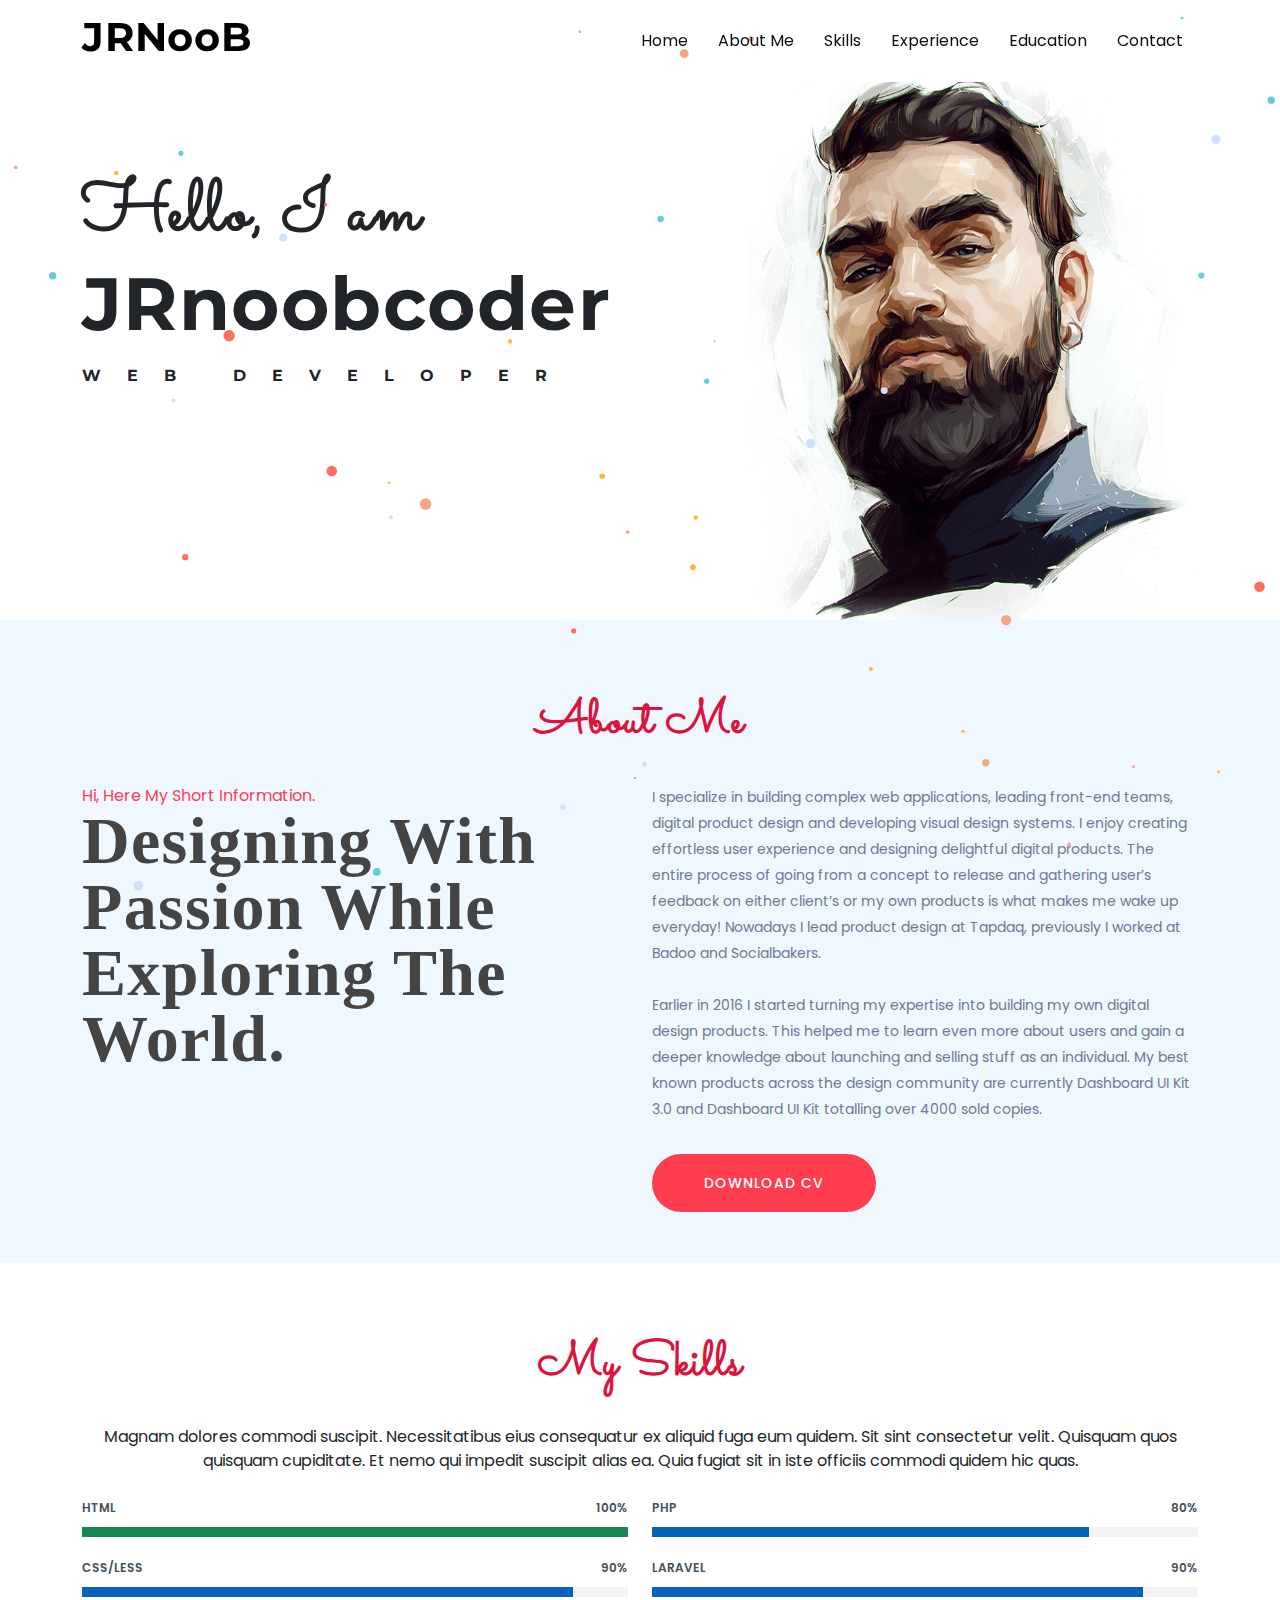
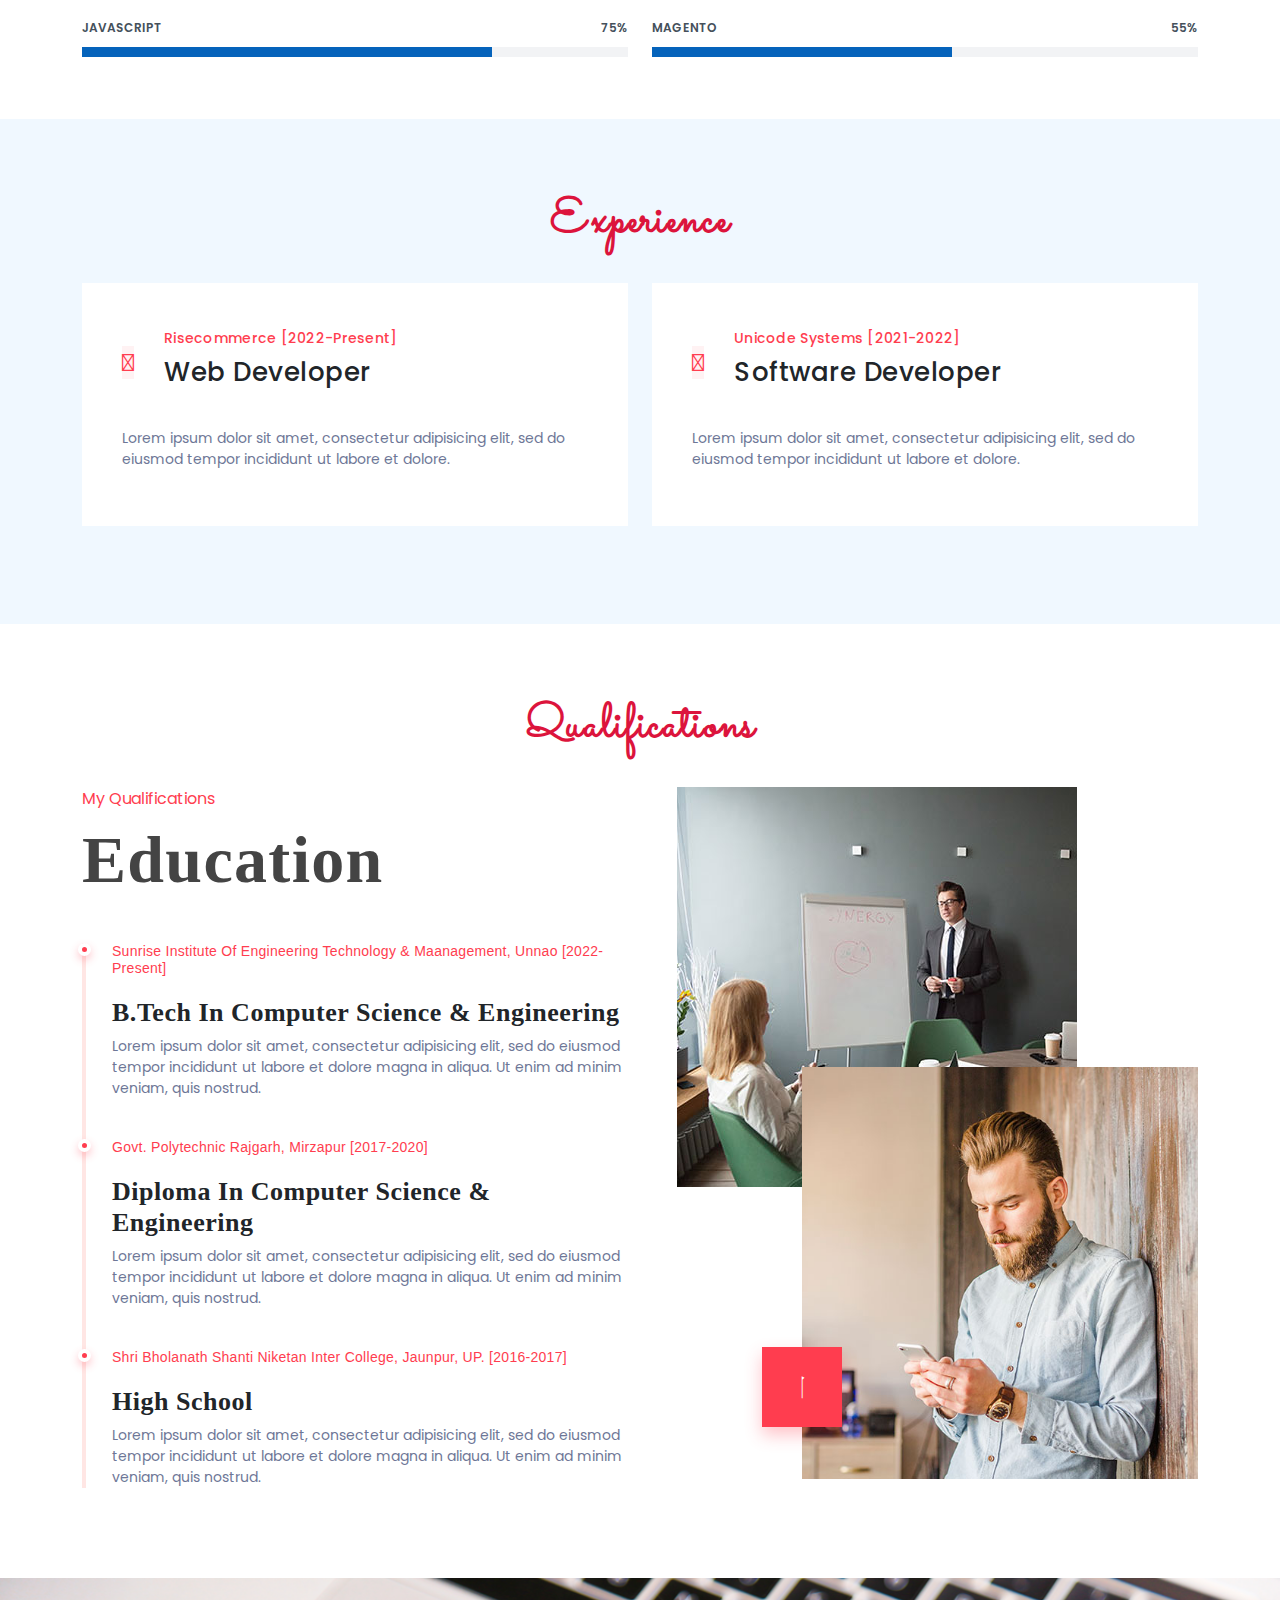
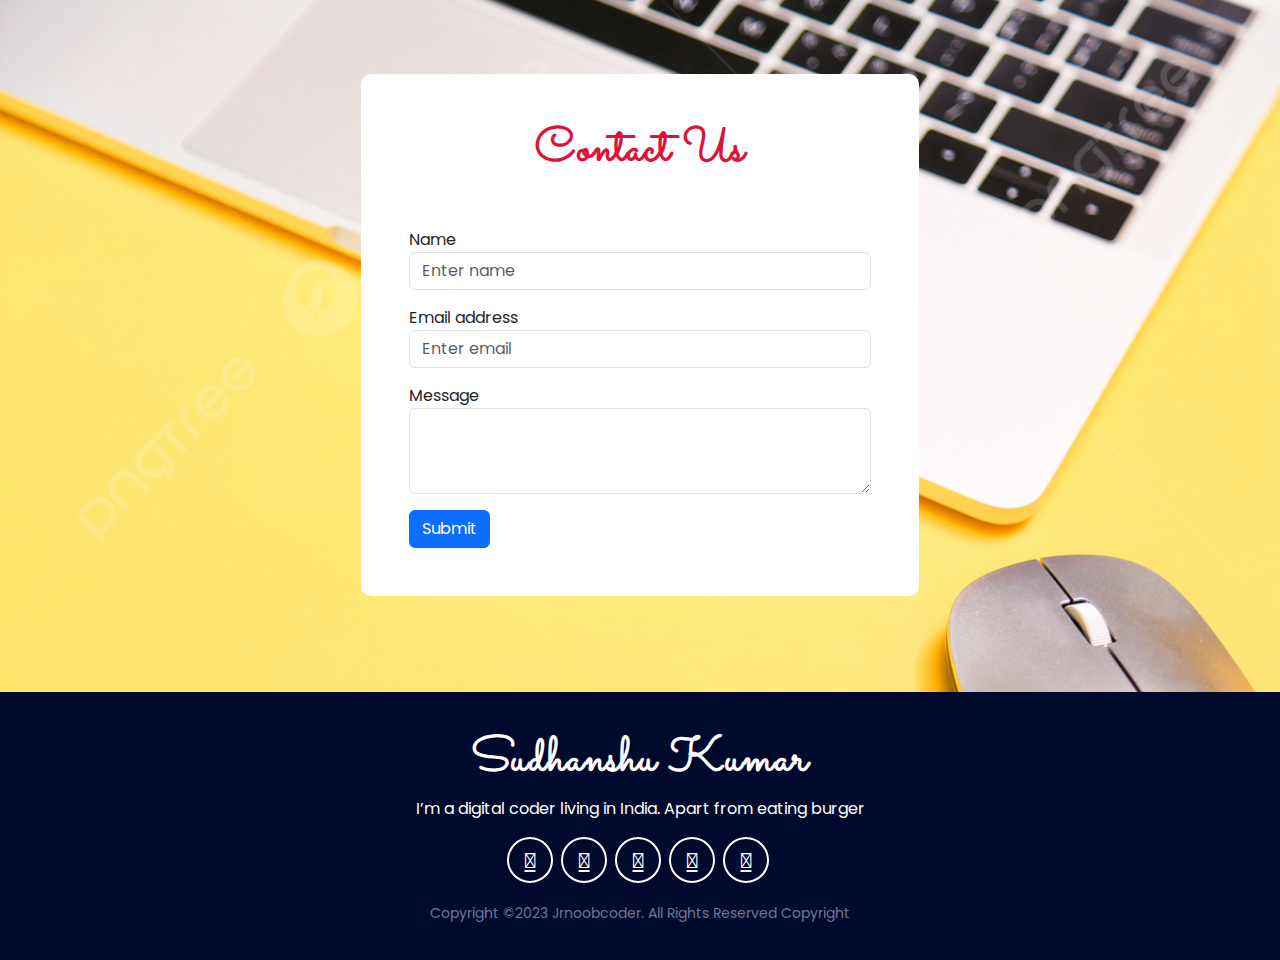
<file: index.html>
<!DOCTYPE html>
<html lang="en">
<head>
    <!-- Meta Charset -->
    <meta charset="UTF-8">

    <!-- Viewport for mobile responsiveness -->
    <meta name="viewport" content="width=device-width, initial-scale=1.0">

    <!-- Page Title (appears in the browser tab) -->
    <title>Sudhanshu Kumar Rao - Junior Developer Portfolio</title>

    <meta name="description" content="Sudhanshu Kumar Rao's portfolio showcases web development projects, skills in HTML, CSS, JavaScript, and a passion for learning.">
    <meta name="keywords" content="Sudhanshu Kumar Rao, Jrnoobcoder, Sudhanshu Kumar, Sudhanshu Rao, Fullstack Developer, Laravel Developer, Fullstack Magento Developer, My Portfolio, Fullstack Web Developer">

    <meta name="author" content="Sudhanshu Kumar Rao">

    <!-- Open Graph (Facebook, LinkedIn, Twitter, etc.) -->
    <meta property="og:type" content="website">
    <meta property="og:title" content="Sudhanshu Kumar Rao - Fullstack Developer Portfolio">
    <meta property="og:description" content="I’m Sudhanshu Kumar Rao, a Full Stack Developer with expertise in Magento 2, Laravel, and PHP. I specialize in building scalable web applications and custom eCommerce solutions. With hands-on experience in Magento 2 for theme customization and module development, and Laravel for developing dynamic web applications, I create high-performance, user-friendly solutions. My skill set spans both front-end and back-end technologies, ensuring seamless integration of design and functionality.">
    <meta property="og:url" content="https://jrnoobcoder.github.io">
    <meta property="og:image" content="assets/images/sudhanshu-kumar.jpeg"> <!-- Replace with an actual image URL -->
    <meta property="og:image:alt" content="Sudhanshu Kumar Rao's Portfolio Image">

    <!-- Twitter Card Meta Tags -->
    <meta name="twitter:card" content="summary_large_image">
    <meta name="twitter:title" content="Sudhanshu Kumar Rao - Junior Developer Portfolio">
    <meta name="twitter:description" content="I’m Sudhanshu Kumar Rao, a Full Stack Developer with expertise in Magento 2, Laravel, and PHP. I specialize in building scalable web applications and custom eCommerce solutions. With hands-on experience in Magento 2 for theme customization and module development, and Laravel for developing dynamic web applications, I create high-performance, user-friendly solutions. My skill set spans both front-end and back-end technologies, ensuring seamless integration of design and functionality.">
    <meta name="twitter:url" content="https://jrnoobcoder.github.io">
    <meta name="twitter:image" content="assets/images/sudhanshu-kumar.jpeg"> <!-- Replace with an actual image URL -->

<!-- Favicon -->
<link rel="icon" href="assets/images/jrnoobcoder.png" type="image/x-icon">

    <link rel="stylesheet" href="assets/css/style.css" />
    <link rel="stylesheet" href="assets/css/bootstrap.css" />
    <link rel="stylesheet" href="assets/css/scrollup.css" />
    <link rel="stylesheet" href="assets/css/fontawesome.min.css" />
    <link rel="stylesheet" href="assets/css/sweetalert2.min.css" />
    <link href="https://fonts.googleapis.com/css?family=Montserrat:400,700|Sacramento" rel="stylesheet">
    <link rel="stylesheet" href="https://fonts.googleapis.com/css?family=Tangerine">

    <link rel="stylesheet" href="https://cdnjs.cloudflare.com/ajax/libs/font-awesome/6.4.2/css/all.min.css" integrity="sha512-z3gLpd7yknf1YoNbCzqRKc4qyor8gaKU1qmn+CShxbuBusANI9QpRohGBreCFkKxLhei6S9CQXFEbbKuqLg0DA==" crossorigin="anonymous" referrerpolicy="no-referrer" />
</head>
<body >
    <canvas id="confettiCanvas"></canvas>
    <!--========= Header ========== -->
    <header class="header">
        <div class="container">
            <div class="row">
                <div class="col-lg-12">
                    <nav class="navbar navbar-expand-lg navbar-light">
                        <a class="navbar-brand" href="#">
                            <h1 class="logo">JRNooB</h1>
                        </a>
                        <button class="navbar-toggler" type="button" data-bs-toggle="collapse" data-bs-target="#navbarSupportedContent" aria-controls="navbarSupportedContent" aria-expanded="false" aria-label="Toggle navigation">
                            <span class="navbar-toggler-icon"></span>
                          </button>
                        <div class="collapse navbar-collapse" id="navbarSupportedContent">
                            <div class="menu-content">
                                <ul class="main-menu">
                                    <li class="menu-item upward"><a href="#">Home</a></li>
                                    <li class="menu-item center"><a href="#">About Me</a></li>
                                    <li class="menu-item"><a href="#">Skills</a></li>
                                    <li class="menu-item center"><a href="#">Experience</a></li>
                                    <li class="menu-item forward"><a href="#">Education</a></li>
                                    <li class="menu-item upward"><a href="#">Contact</a></li>
                                </ul>
                            </div>
                        </div>
                        
                        
                    </nav>
                   
                </div>
            </div>
        </div>
    </header>
    <!--========= Header ========== -->

    <section class="home-banner" id="home-banner1">
        <div class="container">
            <div class="row ">
                <div class="col-md-5 order-md-2">
                    <img src="assets/images/u2.png" alt="">
                </div>
                <div class="col-md-7 order-md-1">
                    <div class="banner-content">
                        <div class="banner-info">
                            <h1>Hello, I am</h1>
                            <h2>JRnoobcoder</h2>
                            <h3 class="mt-3">Web Developer</h3>
                        </div>
                    </div>
                </div>
                               
            </div>
            
        </div>
    </section>
    <section class="section-about-us" id="about-us">
        <div class="container">
            <div class="row"><div class="col-12 text-center p-4"><h2 class="head-title">About Me</h2></div></div>
            <div class="row">
                <div class="col-md-6">
                    <div class="about-left">
                        <span class="subtitle">Hi, Here My Short Information.</span>
                        <h2 class="aboutus-title">Designing With Passion While Exploring The World.</h2>
                    </div>
                    
                </div>
                <div class="col-md-6">
                    <div class="about-right">
                        <p class="about-intro">I specialize in building complex web applications, leading front-end teams, digital product design and developing visual design systems. I enjoy creating effortless user experience and designing delightful digital products. The entire process of going from a concept to release and gathering user’s feedback on either client’s or my own products is what makes me wake up everyday! Nowadays I lead product design at Tapdaq, previously I worked at Badoo and Socialbakers.
                            <br>
                            <br>
                           Earlier in 2016 I started turning my expertise into building my own digital design products. This helped me to learn even more about users and gain a deeper knowledge about launching and selling stuff as an individual. My best known products across the design community are currently Dashboard UI Kit 3.0 and Dashboard UI Kit totalling over 4000 sold copies.
                        </p>
                        <!-- <p class="about-intro">Name : Sudhanshu Kumar</p>
                        <p class="about-intro">Downloaded on 18th October 2001</p>
                        <p class="about-intro">Phone NO: 7070707070</p>
                        <p class="about-intro">Email: jrnoobcoder@gmail.com</p> -->
                        <div class="about-btn cv">
                            <a href="https://raw.githubusercontent.com/jrnoobcoder/jrnoobcoder.github.io/main/assets/images/Sudhanshu2.5.pdf" class="about-cv-btn">Download CV</a>
                        </div>
                    </div>
                   
                </div>
            </div>
        </div>
    </section>
    <section class="skill-section" id="skill-section">
        <div class="container">
            <div class="row"><div class="col-12 text-center p-4"><h2 class="head-title">My Skills</h2></div></div>
            <div class="section-title">
                <p>Magnam dolores commodi suscipit. Necessitatibus eius consequatur ex aliquid fuga eum quidem. Sit sint consectetur velit. Quisquam quos quisquam cupiditate. Et nemo qui impedit suscipit alias ea. Quia fugiat sit in iste officiis commodi quidem hic quas.</p>
            </div>
            <div class="row skills-content">
                <div class="col-lg-6">     
                  <div class="progress">
                    <span class="skill">HTML <i class="val">100%</i></span>
                    <div class="progress-bar-wrap">
                      <div class="progress-bar bg-success" role="progressbar" aria-valuenow="100" aria-valuemin="0" aria-valuemax="100" style="width: 100%;"></div>
                    </div>
                  </div>
      
                  <div class="progress">
                    <span class="skill">CSS/LESS <i class="val">90%</i></span>
                    <div class="progress-bar-wrap">
                      <div class="progress-bar" role="progressbar" aria-valuenow="90" aria-valuemin="0" aria-valuemax="100" style="width: 90%;"></div>
                    </div>
                  </div>
      
                  <div class="progress">
                    <span class="skill">JavaScript <i class="val">75%</i></span>
                    <div class="progress-bar-wrap">
                      <div class="progress-bar" role="progressbar" aria-valuenow="75" aria-valuemin="0" aria-valuemax="100" style="width: 75%;"></div>
                    </div>
                  </div>
      
                </div>
      
                <div class="col-lg-6">
      
                  <div class="progress">
                    <span class="skill">PHP <i class="val">80%</i></span>
                    <div class="progress-bar-wrap">
                      <div class="progress-bar" role="progressbar" aria-valuenow="80" aria-valuemin="0" aria-valuemax="100" style="width: 80%;"></div>
                    </div>
                  </div>
      
                  <div class="progress">
                    <span class="skill">Laravel <i class="val">90%</i></span>
                    <div class="progress-bar-wrap">
                      <div class="progress-bar" role="progressbar" aria-valuenow="90" aria-valuemin="0" aria-valuemax="100" style="width: 90%;"></div>
                    </div>
                  </div>
      
                  <div class="progress">
                    <span class="skill">Magento <i class="val">55%</i></span>
                    <div class="progress-bar-wrap">
                      <div class="progress-bar" role="progressbar" aria-valuenow="55" aria-valuemin="0" aria-valuemax="100" style="width: 55%;"></div>
                    </div>
                  </div>
      
                </div>
      
            </div>
        </div>
    </section>

    <section class="experience-section experience bg-1" id="experience">
        <div class="container">
            <div class="row"><div class="col-12 text-center p-4"><h2 class="head-title">Experience</h2></div></div>
            <div class="row experiences row experiences">
                <div class="col-md-6 mb-5">
                    <div class="working-wrap">
                        <div class="title-icon">
                            <div class="working-icon">
                                <i class="fa-solid fa-user"></i>
                            </div>
                            <div class="work-title">
                                <h4 class="working-subtitle">Risecommerce [2022-Present]</h4>
                                <h2 class="working-box-title">Web Developer</h2>
                            </div>
                        </div>
                        <div class="work-text">
                            <p class="txt-14 t-lightgray">
                                Lorem ipsum dolor sit amet, consectetur adipisicing elit, sed do eiusmod tempor incididunt ut labore et dolore.
                            </p>
                        </div>
                    </div>
                </div>
                <div class="col-md-6 mb-5">
                    <div class="working-wrap">
                        <div class="title-icon">
                            <div class="working-icon">
                                <i class="fa-solid fa-user"></i>
                            </div>
                            <div class="work-title">
                                <h4 class="working-subtitle">Unicode Systems [2021-2022]</h4>
                                <h2 class="working-box-title">Software Developer</h2>
                            </div>
                        </div>
                        <div class="work-text">
                            <p class="txt-14 t-lightgray">
                                Lorem ipsum dolor sit amet, consectetur adipisicing elit, sed do eiusmod tempor incididunt ut labore et dolore.
                            </p>
                        </div>
                    </div>
                </div>
                
            </div>
        </div>
    </section>

    <section class="education" id="education">
        <div class="container">
            <div class="row"><div class="col-12 text-center p-4"><h2 class="head-title">Qualifications</h2></div></div>
            <div class="row educations">
                <div class="col-md-6">
                    <div class="qualification-header mb50">
                        <span class="bdev-subtitle t-brown">My Qualifications</span>
                        <h2 class="title mt-3">Education</h2>

                    </div>
                    <div class="education-body">
                        <div class="education-content mb40">
                            <div class="education-header">
                                <h4 class="list-sub-text">Sunrise Institute of Engineering Technology & Maanagement, Unnao [2022-Present]</h4>
                                <h2 class="list-text">B.Tech in Computer Science & Engineering</h2>
                            </div>
                            <div class="education-text">
                                <p class="t-lightgray txt-14">Lorem ipsum dolor sit amet, consectetur adipisicing elit, sed do eiusmod tempor incididunt ut labore et dolore magna in aliqua. Ut enim ad minim veniam, quis nostrud.</p>
                            </div>
                        </div>
                        <div class="education-content mb40">
                            <div class="education-header">
                                <h4 class="list-sub-text">Govt. Polytechnic Rajgarh, Mirzapur [2017-2020]</h4>
                                <h2 class="list-text">Diploma in Computer Science & Engineering</h2>
                            </div>
                            <div class="education-text">
                                <p class="t-lightgray txt-14">Lorem ipsum dolor sit amet, consectetur adipisicing elit, sed do eiusmod tempor incididunt ut labore et dolore magna in aliqua. Ut enim ad minim veniam, quis nostrud.</p>
                            </div>
                        </div>
                        <div class="education-content mb40">
                            <div class="education-header">
                                <h4 class="list-sub-text">Shri Bholanath Shanti Niketan Inter College, Jaunpur, UP. [2016-2017]</h4>
                                <h2 class="list-text">High School</h2>
                            </div>
                            <div class="education-text">
                                <p class="t-lightgray txt-14">Lorem ipsum dolor sit amet, consectetur adipisicing elit, sed do eiusmod tempor incididunt ut labore et dolore magna in aliqua. Ut enim ad minim veniam, quis nostrud.</p>
                            </div>
                        </div>
                        
                    </div>
                </div>
                <div class="col-md-6">
                    <div class="education-images">
                        <div class="education-img1">
                            <img src="assets/images/teach.jpg" alt="">
                        </div>
                        <div class="education-img2">
                            <div class="icon-images">
                                <img src="assets/images/teach2.jpg" alt="">
                                <i class="fa-solid fa-check"></i>
                            </div>
                            
                        </div>
                    </div>
                </div>
            </div>
        </div>
    </section>


    <section class="contact-section py-5 bg-contact">
        <div class="container px-4">
            <div class="row">
                <!-- <img src="./assets/images/Contactus.jpg" alt=""> -->
               
                <div class="col-md-6 p-5 mt-5 mb-5 m-auto c-form">
                    <h2 class="mb-5 head-title text-center">Contact Us</h2>
                    <form id="my-form" action="https://formspree.io/f/xeqyllkq" method="POST">
                        <div class="form-group pb-3">
                            <label for="name">Name</label>
                            <input type="text" name="name" class="form-control" id="name" aria-describedby="emailHelp" placeholder="Enter name">
                        </div>
                        <div class="form-group pb-3">
                          <label for="email">Email address</label>
                          <input type="email" name="email" class="form-control" id="email" aria-describedby="emailHelp" placeholder="Enter email">
                        </div>
                        <div class="form-group pb-3">
                            <label for="message">Message</label>
                            <textarea class="form-control" name="message" id="message" rows="3"></textarea>
                          </div>
                        <button class="btn btn-primary">Submit</button>
                        <span class="my-form-status" id="my-form-status"></span>
                      </form>
                </div>
            </div>
        </div>
    </section>

    <!-- ====Footer Start==== -->


    <footer class="footer">
        <div class="bubbles">
            <div class="bubble" style="--size:3.8422255211528524rem; --distance:8.703737062829585rem; --position:80.62727375103096%; --time:3.4576866187577426s; --delay:-3.998518826545881s;"></div>
            <div class="bubble" style="--size:2.9927341841601205rem; --distance:8.493335425542153rem; --position:70.71331703112256%; --time:3.935343466812168s; --delay:-2.110999891275568s;"></div>
            <div class="bubble" style="--size:2.727450771276218rem; --distance:7.865929767145865rem; --position:98.96852996586333%; --time:2.3582104847464485s; --delay:-2.7386015678249733s;"></div>
            <div class="bubble" style="--size:4.539326581811175rem; --distance:6.119991771204794rem; --position:49.055650615255914%; --time:2.0328806623219515s; --delay:-2.38830930767317s;"></div>
            <div class="bubble" style="--size:5.17940902519346rem; --distance:6.521498135634531rem; --position:30.92679139612403%; --time:3.668431914832281s; --delay:-3.1530688009376484s;"></div>
            <div class="bubble" style="--size:2.167382859964471rem; --distance:6.468776000907529rem; --position:70.3939057200381%; --time:2.4861375236056054s; --delay:-2.8315780118536678s;"></div>
            <div class="bubble" style="--size:5.051271243026632rem; --distance:6.077491607145281rem; --position:80.93079925903525%; --time:2.170329055533035s; --delay:-3.1937227947449305s;"></div>
            <div class="bubble" style="--size:5.497656976566907rem; --distance:6.345075281394235rem; --position:33.47930455019204%; --time:2.6661224615357413s; --delay:-3.066267613982609s;"></div>
            <div class="bubble" style="--size:2.447034719666931rem; --distance:7.819300592937998rem; --position:52.78040558105457%; --time:3.9756856103952765s; --delay:-2.6018906157159285s;"></div>
            <div class="bubble" style="--size:4.657962374315122rem; --distance:9.581018928859294rem; --position:94.46226624400965%; --time:3.050417784727689s; --delay:-2.7466405021114397s;"></div>
            <div class="bubble" style="--size:3.4133131570863657rem; --distance:9.588892877700186rem; --position:0.6704207528000801%; --time:2.4642824716277296s; --delay:-3.008181504278618s;"></div>
            <div class="bubble" style="--size:5.948636663784081rem; --distance:7.380154680330954rem; --position:59.62638994554412%; --time:2.9785093544519787s; --delay:-2.7393295075557638s;"></div>
            <div class="bubble" style="--size:2.3801580588988607rem; --distance:7.197489757711663rem; --position:-0.9621941796469313%; --time:3.3066177946006863s; --delay:-2.908562036164602s;"></div>
            <div class="bubble" style="--size:5.142592955997917rem; --distance:9.455953777345561rem; --position:77.46848510004705%; --time:2.320409606911174s; --delay:-2.83281683592897s;"></div>
            <div class="bubble" style="--size:3.3740969084576182rem; --distance:6.437807622231878rem; --position:4.3583226772869015%; --time:2.1427152413196517s; --delay:-2.0032975747598023s;"></div>
            <div class="bubble" style="--size:3.190670188716739rem; --distance:8.150236974955163rem; --position:51.01524006299386%; --time:2.0090062719782056s; --delay:-3.5901146614465302s;"></div>
            <div class="bubble" style="--size:4.5065843663504435rem; --distance:7.32677995980168rem; --position:45.378059833719654%; --time:3.5380899656723024s; --delay:-3.245606227480185s;"></div>
            <div class="bubble" style="--size:2.414164664352227rem; --distance:6.507574389790119rem; --position:80.81636176537897%; --time:3.5848484459271677s; --delay:-2.746126728985722s;"></div>
            <div class="bubble" style="--size:3.7691206417824654rem; --distance:9.198593083870772rem; --position:20.369809604150312%; --time:3.1143118079012297s; --delay:-2.6738700605132917s;"></div>
            <div class="bubble" style="--size:2.4779685856192044rem; --distance:6.971266491333403rem; --position:14.191576861894696%; --time:2.1094904211459706s; --delay:-3.4582323059930253s;"></div>
            <div class="bubble" style="--size:5.615449584608081rem; --distance:9.468575239602167rem; --position:30.115969901485492%; --time:2.193011661003919s; --delay:-3.570045592243481s;"></div>
            <div class="bubble" style="--size:4.875569537826974rem; --distance:9.886706129195959rem; --position:71.48594788198258%; --time:3.5239881367198587s; --delay:-2.989893451005746s;"></div>
            <div class="bubble" style="--size:3.529749326887454rem; --distance:7.349257128382547rem; --position:65.48316877714777%; --time:3.7025447299171343s; --delay:-2.938577657358191s;"></div>
            <div class="bubble" style="--size:5.964634590690767rem; --distance:6.595545119627133rem; --position:-2.424040371142302%; --time:3.6760048767487046s; --delay:-2.7307413955618465s;"></div>
            <div class="bubble" style="--size:2.7212990022251846rem; --distance:7.54832938446457rem; --position:66.68613569400353%; --time:3.772594488366358s; --delay:-2.103890964285784s;"></div>
            <div class="bubble" style="--size:5.874452636339448rem; --distance:9.313857642330039rem; --position:37.066188613216454%; --time:3.022200009509149s; --delay:-3.8903477366827346s;"></div>
            <div class="bubble" style="--size:3.1540208961440275rem; --distance:6.042816509611303rem; --position:63.38465585733459%; --time:2.416446127774199s; --delay:-3.6175502290860924s;"></div>
            <div class="bubble" style="--size:5.6255269391487746rem; --distance:9.052035757048504rem; --position:53.76406196420768%; --time:2.1155172040431s; --delay:-3.4457479110198603s;"></div>
            <div class="bubble" style="--size:5.673382455249609rem; --distance:9.43341471566097rem; --position:70.39555653028603%; --time:3.7477626013452605s; --delay:-3.404922428619638s;"></div>
            <div class="bubble" style="--size:2.4760415294845233rem; --distance:7.362390984913596rem; --position:81.83606343575298%; --time:2.1556879419801374s; --delay:-2.732662562503775s;"></div>
            <div class="bubble" style="--size:3.270752011786077rem; --distance:8.98491988257615rem; --position:56.052608653922995%; --time:2.202099361226279s; --delay:-3.7844921235304634s;"></div>
            <div class="bubble" style="--size:5.121381391658819rem; --distance:8.122107335351764rem; --position:55.57510352789505%; --time:3.0814965975275523s; --delay:-2.970914001406001s;"></div>
            <div class="bubble" style="--size:2.9956053674620593rem; --distance:9.923042641735034rem; --position:8.410501998065413%; --time:2.1340861218607645s; --delay:-3.9153883412635455s;"></div>
            <div class="bubble" style="--size:2.6744984670677843rem; --distance:6.402196779355646rem; --position:85.26019293132568%; --time:2.612363939942535s; --delay:-2.352918313127525s;"></div>
            <div class="bubble" style="--size:3.290145966896876rem; --distance:7.559220843888992rem; --position:23.759406771563246%; --time:3.2129518337533676s; --delay:-3.0183306596757378s;"></div>
            <div class="bubble" style="--size:4.118894872265523rem; --distance:8.568966689829722rem; --position:11.281875683753945%; --time:3.320080557334788s; --delay:-3.9333018012484335s;"></div>
            <div class="bubble" style="--size:3.7282958944725015rem; --distance:7.330180072778145rem; --position:101.48701880482379%; --time:3.7894044592750586s; --delay:-2.0340368957382737s;"></div>
            <div class="bubble" style="--size:3.6525952975792135rem; --distance:9.73249126131375rem; --position:26.2239252551512%; --time:3.091244740317932s; --delay:-2.341238000119172s;"></div>
            <div class="bubble" style="--size:4.79060271866307rem; --distance:8.99575085173268rem; --position:15.50319892445195%; --time:2.0358003569721745s; --delay:-2.3332304968686848s;"></div>
            <div class="bubble" style="--size:5.63200939866214rem; --distance:9.244059587445655rem; --position:1.5529987188119776%; --time:3.68981149101947s; --delay:-3.285069096334513s;"></div>
            <div class="bubble" style="--size:3.503935390085611rem; --distance:9.721756536604474rem; --position:83.08580977901066%; --time:2.4352815351228636s; --delay:-2.921076430637329s;"></div>
            <div class="bubble" style="--size:4.90051173409489rem; --distance:6.656236122795609rem; --position:59.60295469644099%; --time:2.5902869591095032s; --delay:-2.5526601331448284s;"></div>
            <div class="bubble" style="--size:2.381382028306759rem; --distance:7.282248520797634rem; --position:45.302105814005465%; --time:2.606377700913344s; --delay:-2.393315325334369s;"></div>
            <div class="bubble" style="--size:3.3535409744778653rem; --distance:9.051295115962471rem; --position:95.11235520204824%; --time:2.931437578562408s; --delay:-3.3981361810080255s;"></div>
            <div class="bubble" style="--size:3.3901379652606654rem; --distance:9.38986072500967rem; --position:59.36793081233289%; --time:3.9589332859038904s; --delay:-2.311067648822392s;"></div>
            <div class="bubble" style="--size:4.317696707745478rem; --distance:7.1641359199229rem; --position:3.589656133219883%; --time:2.735900408870021s; --delay:-2.477040395853656s;"></div>
            <div class="bubble" style="--size:2.301795692059261rem; --distance:6.424239735072639rem; --position:10.539628155335377%; --time:2.3934080724999607s; --delay:-3.8178653706519943s;"></div>
            <div class="bubble" style="--size:2.2298521180743203rem; --distance:8.574144964372518rem; --position:23.08834089290016%; --time:2.130185832538023s; --delay:-2.747394813566229s;"></div>
            <div class="bubble" style="--size:2.3001000214698832rem; --distance:8.829570758229156rem; --position:45.413600308081776%; --time:3.7027266265021743s; --delay:-3.736177551189784s;"></div>
            <div class="bubble" style="--size:4.128817349609849rem; --distance:7.204835942202206rem; --position:59.24054082033673%; --time:2.6152545421994917s; --delay:-3.8420613264068826s;"></div>
            <div class="bubble" style="--size:3.2970342450628918rem; --distance:7.09747266576278rem; --position:37.226126353829926%; --time:3.1112498438599s; --delay:-2.918128872281735s;"></div>
            <div class="bubble" style="--size:2.7730410063230844rem; --distance:8.704460124108468rem; --position:28.08162088622987%; --time:2.4300844286545242s; --delay:-2.8128109164331625s;"></div>
            <div class="bubble" style="--size:3.204452071474412rem; --distance:8.36059889578297rem; --position:48.14020150486189%; --time:2.0686669093179213s; --delay:-3.4635056929763928s;"></div>
            <div class="bubble" style="--size:4.899208564448135rem; --distance:6.2411089198926915rem; --position:26.458506575521845%; --time:2.3392773691643924s; --delay:-2.989101675112639s;"></div>
            <div class="bubble" style="--size:4.408798604959702rem; --distance:9.561119570121827rem; --position:97.09638282628931%; --time:3.983013856811052s; --delay:-2.759574995789168s;"></div>
            <div class="bubble" style="--size:5.241875804146269rem; --distance:7.119076687591601rem; --position:43.55893580670721%; --time:3.006522110000675s; --delay:-2.5749329852412632s;"></div>
            <div class="bubble" style="--size:4.269410298181813rem; --distance:9.001952217360312rem; --position:37.491045265301096%; --time:3.199903305076635s; --delay:-3.8369000110942246s;"></div>
            <div class="bubble" style="--size:2.8196555506211105rem; --distance:6.795038188889486rem; --position:78.1655091701978%; --time:2.4759678388996105s; --delay:-3.4049602287895793s;"></div>
            <div class="bubble" style="--size:3.5627593607443764rem; --distance:8.012510461944204rem; --position:83.24068640071015%; --time:2.1255107796762434s; --delay:-3.136717152036266s;"></div>
            <div class="bubble" style="--size:5.265067729355453rem; --distance:9.302545344150868rem; --position:32.30648597790055%; --time:2.873831013536155s; --delay:-3.887658306011452s;"></div>
            <div class="bubble" style="--size:4.395830167592047rem; --distance:6.075956069105899rem; --position:64.28295565664644%; --time:2.896384439769858s; --delay:-3.8181436613439312s;"></div>
            <div class="bubble" style="--size:5.081351457518575rem; --distance:6.029407107139672rem; --position:100.12325654264004%; --time:2.6568478656286896s; --delay:-2.7141184768314957s;"></div>
            <div class="bubble" style="--size:3.0578128337556194rem; --distance:6.982300829178921rem; --position:101.09303473833096%; --time:2.003021188388898s; --delay:-2.9868840061571804s;"></div>
            <div class="bubble" style="--size:2.2113792667499688rem; --distance:8.244073860899046rem; --position:76.1015518810084%; --time:3.7568480556376413s; --delay:-3.178398631940392s;"></div>
            <div class="bubble" style="--size:3.661377029950282rem; --distance:6.202991456698949rem; --position:-1.6778896199305837%; --time:3.4237303114287267s; --delay:-3.167438779875526s;"></div>
            <div class="bubble" style="--size:5.041928235416306rem; --distance:6.513872368517317rem; --position:93.58156121526807%; --time:3.986021812757008s; --delay:-3.767302030166577s;"></div>
            <div class="bubble" style="--size:3.27466931490304rem; --distance:6.1417001387097185rem; --position:104.92695592585432%; --time:3.394163910963185s; --delay:-2.3614755607104594s;"></div>
            <div class="bubble" style="--size:2.605649342684761rem; --distance:9.38266840760134rem; --position:2.5563386401052046%; --time:3.4135273667283803s; --delay:-3.0886519384920903s;"></div>
            <div class="bubble" style="--size:4.019467708716039rem; --distance:9.542603926471426rem; --position:74.82115194695535%; --time:2.1156364285451636s; --delay:-3.10228877710061s;"></div>
            <div class="bubble" style="--size:2.9383171793870817rem; --distance:6.972731857297122rem; --position:8.67343458253599%; --time:2.9899996213316813s; --delay:-2.9311335294241587s;"></div>
            <div class="bubble" style="--size:2.782816520997647rem; --distance:6.258091132523827rem; --position:2.1454717618450525%; --time:3.7311424889618277s; --delay:-2.978390619204988s;"></div>
            <div class="bubble" style="--size:3.9247087752721974rem; --distance:9.090487368164823rem; --position:48.71177365458694%; --time:2.824538902615442s; --delay:-2.251824666461318s;"></div>
            <div class="bubble" style="--size:5.559126694636924rem; --distance:8.936787352018712rem; --position:2.2874869435911904%; --time:2.9722368339554106s; --delay:-2.178654307825405s;"></div>
            <div class="bubble" style="--size:5.84596329281394rem; --distance:9.53396511606421rem; --position:0.9128333428929425%; --time:2.4216000680760947s; --delay:-3.132785239064912s;"></div>
            <div class="bubble" style="--size:5.022448249906987rem; --distance:7.0695414950871305rem; --position:18.013847574387686%; --time:2.0427435529591564s; --delay:-2.657226179640037s;"></div>
            <div class="bubble" style="--size:2.5682122506758676rem; --distance:9.062255717302303rem; --position:46.77366717926208%; --time:2.3278442792966505s; --delay:-3.050634823681683s;"></div>
            <div class="bubble" style="--size:3.111216978311993rem; --distance:6.598270846875922rem; --position:40.17138405235593%; --time:3.8665155063932546s; --delay:-2.9234043085938577s;"></div>
            <div class="bubble" style="--size:5.107392009377943rem; --distance:9.155580746190445rem; --position:23.363470215170125%; --time:3.9036980796203897s; --delay:-3.7148290675315296s;"></div>
            <div class="bubble" style="--size:4.209888290128196rem; --distance:9.697244514818742rem; --position:69.51372121722139%; --time:2.470151303203334s; --delay:-3.98048244115573s;"></div>
            <div class="bubble" style="--size:2.33494416765647rem; --distance:8.377194137867658rem; --position:-2.6244641806299795%; --time:2.2702442996221115s; --delay:-3.371887095774539s;"></div>
            <div class="bubble" style="--size:2.7560719203729525rem; --distance:6.250602990295491rem; --position:-0.33581395830054817%; --time:2.1942784805328888s; --delay:-3.8691081974909403s;"></div>
            <div class="bubble" style="--size:5.6770210800812615rem; --distance:6.540905071339168rem; --position:37.89313591584954%; --time:2.829335968400499s; --delay:-2.718602972157772s;"></div>
            <div class="bubble" style="--size:5.1579909245492095rem; --distance:6.113189024571475rem; --position:83.31253055071649%; --time:3.9046526490226396s; --delay:-2.1251590683005075s;"></div>
            <div class="bubble" style="--size:3.0417965080279297rem; --distance:7.319121850230042rem; --position:80.21692390682202%; --time:2.752848374089174s; --delay:-2.862925477776582s;"></div>
            <div class="bubble" style="--size:3.898171170284728rem; --distance:6.435040497863468rem; --position:75.49731179039374%; --time:3.8563349965164s; --delay:-2.228894780880877s;"></div>
            <div class="bubble" style="--size:4.438354694971813rem; --distance:9.274572522966661rem; --position:68.54842056445463%; --time:2.7350674017174343s; --delay:-2.6225580522586607s;"></div>
            <div class="bubble" style="--size:2.6956721492799582rem; --distance:8.902706077204162rem; --position:66.75074723110771%; --time:2.079887409723288s; --delay:-3.6746844003148857s;"></div>
            <div class="bubble" style="--size:2.429439438727494rem; --distance:9.120749493346807rem; --position:97.61086720290608%; --time:2.6295095625254703s; --delay:-2.8554431974226024s;"></div>
            <div class="bubble" style="--size:3.6611496652236912rem; --distance:6.535687039430706rem; --position:88.24694184641424%; --time:2.2864577471072955s; --delay:-3.7392635671721735s;"></div>
            <div class="bubble" style="--size:3.423819841971338rem; --distance:9.339793354276576rem; --position:38.808151846209654%; --time:3.153328385446913s; --delay:-2.797363892445505s;"></div>
            <div class="bubble" style="--size:4.566669139927028rem; --distance:6.156911269521489rem; --position:91.025707559935%; --time:3.1932898292337963s; --delay:-2.740046286482816s;"></div>
            <div class="bubble" style="--size:4.353153855759021rem; --distance:6.22917355324464rem; --position:61.0471702400708%; --time:2.428384454726105s; --delay:-3.016964000923716s;"></div>
            <div class="bubble" style="--size:2.7109454153021044rem; --distance:7.345361697850912rem; --position:17.45635560873243%; --time:3.755490901802393s; --delay:-3.615702891954412s;"></div>
            <div class="bubble" style="--size:3.1461874975903736rem; --distance:9.922446959865905rem; --position:28.330377328215185%; --time:2.428845286823209s; --delay:-2.83621622667433s;"></div>
            <div class="bubble" style="--size:2.249185238264926rem; --distance:6.745287081761444rem; --position:-1.427263353359145%; --time:2.459129837481854s; --delay:-3.205382981212814s;"></div>
            <div class="bubble" style="--size:2.783808504496908rem; --distance:6.466056208501843rem; --position:14.32320490991064%; --time:2.6367124024123596s; --delay:-3.4858872328989543s;"></div>
            <div class="bubble" style="--size:5.6282053133087615rem; --distance:9.081342971313335rem; --position:91.77235457286386%; --time:2.037639171651829s; --delay:-3.3246887441836988s;"></div>
            <div class="bubble" style="--size:5.313867794873791rem; --distance:7.225746251494028rem; --position:101.62193324924742%; --time:3.139821804784304s; --delay:-2.8968968643292565s;"></div>
            <div class="bubble" style="--size:4.573767795349553rem; --distance:6.46664323593746rem; --position:82.6687396096301%; --time:3.5576980325596073s; --delay:-2.497798015196326s;"></div>
            <div class="bubble" style="--size:2.129287690995561rem; --distance:9.182682507212505rem; --position:0.45382130895213635%; --time:3.826110883376653s; --delay:-2.78519737865421s;"></div>
            <div class="bubble" style="--size:2.1586368216086615rem; --distance:8.844659732018581rem; --position:36.15481113673211%; --time:2.6513723681344166s; --delay:-2.2899787814581405s;"></div>
            <div class="bubble" style="--size:4.9668277718489975rem; --distance:7.266055006488386rem; --position:81.88301642955564%; --time:2.59161539427478s; --delay:-2.7573518468779095s;"></div>
            <div class="bubble" style="--size:5.910321625009899rem; --distance:9.857440151137803rem; --position:69.89787039179699%; --time:3.7747241812922385s; --delay:-2.386842843963067s;"></div>
            <div class="bubble" style="--size:3.311535122559741rem; --distance:9.173497992440602rem; --position:17.48953631187974%; --time:3.838423509257233s; --delay:-3.4089788006336916s;"></div>
            <div class="bubble" style="--size:3.5555511648277944rem; --distance:6.471407312875692rem; --position:48.92381434059597%; --time:2.4750925000797763s; --delay:-3.5750881509643118s;"></div>
            <div class="bubble" style="--size:5.296628072218694rem; --distance:6.9375587243662995rem; --position:64.40231134413402%; --time:2.744969072632553s; --delay:-3.650662941476472s;"></div>
            <div class="bubble" style="--size:2.172058357046322rem; --distance:7.4174439962727785rem; --position:93.46344799881182%; --time:3.014698086714416s; --delay:-2.334522081621682s;"></div>
            <div class="bubble" style="--size:4.61828997104372rem; --distance:7.871476640033904rem; --position:36.01494330311881%; --time:2.984083970324065s; --delay:-2.9343715506726973s;"></div>
            <div class="bubble" style="--size:2.6494956686972673rem; --distance:6.639427406512511rem; --position:92.8651162899432%; --time:2.1452026010801317s; --delay:-2.4436802357568763s;"></div>
            <div class="bubble" style="--size:4.339952348954696rem; --distance:9.891987480436025rem; --position:60.509981526814755%; --time:2.774398806025684s; --delay:-2.102103701312013s;"></div>
            <div class="bubble" style="--size:2.2520687546341396rem; --distance:9.437364471709486rem; --position:82.686738175665%; --time:2.20063115494006s; --delay:-2.2634870894470556s;"></div>
            <div class="bubble" style="--size:4.110134480723574rem; --distance:6.753405374490079rem; --position:61.099939366149385%; --time:2.8624014328290763s; --delay:-3.640800511186915s;"></div>
            <div class="bubble" style="--size:2.343786557017113rem; --distance:8.702497200928rem; --position:53.23157625188267%; --time:2.665503858005789s; --delay:-3.8507078274050985s;"></div>
            <div class="bubble" style="--size:5.5301982613918rem; --distance:8.289327918620224rem; --position:96.18186775934254%; --time:2.7553591964011868s; --delay:-3.6720460334911746s;"></div>
            <div class="bubble" style="--size:4.087291336126882rem; --distance:7.5504885626190035rem; --position:24.032907605105294%; --time:3.1829251570177917s; --delay:-2.328819035485246s;"></div>
            <div class="bubble" style="--size:5.467227304524675rem; --distance:6.402514612009761rem; --position:9.448909595367025%; --time:3.069798157134076s; --delay:-2.1871163237245996s;"></div>
            <div class="bubble" style="--size:5.042459185552649rem; --distance:8.778310963036166rem; --position:3.729475060220773%; --time:3.8151508102074887s; --delay:-2.279630631021317s;"></div>
            <div class="bubble" style="--size:5.406168018256686rem; --distance:7.2276261833419495rem; --position:52.02077013661342%; --time:3.3382016135466404s; --delay:-3.823247379252233s;"></div>
            <div class="bubble" style="--size:5.488804633515694rem; --distance:8.798218021625036rem; --position:92.39536421614608%; --time:3.780673908365622s; --delay:-3.206785823395106s;"></div>
            <div class="bubble" style="--size:3.752813834149852rem; --distance:7.114324892001698rem; --position:80.76764625439232%; --time:3.9021950845515794s; --delay:-2.5711632948153875s;"></div>
            <div class="bubble" style="--size:2.5900300138423518rem; --distance:8.037648645579296rem; --position:63.90364568360468%; --time:2.307106976848543s; --delay:-3.8532045875956458s;"></div>
            <div class="bubble" style="--size:2.0974363317256532rem; --distance:7.668604138799986rem; --position:1.9790188817084697%; --time:3.830002681156367s; --delay:-2.9633830797979765s;"></div>
            <div class="bubble" style="--size:4.566391090529034rem; --distance:9.935471603074141rem; --position:45.800766704657356%; --time:2.149729876600642s; --delay:-2.7868962303373888s;"></div>
            <div class="bubble" style="--size:4.472948509906451rem; --distance:7.9334962391574075rem; --position:51.207058948088125%; --time:2.469021027419769s; --delay:-3.3268940663554076s;"></div>
            <div class="bubble" style="--size:5.240036656176125rem; --distance:9.905916987815113rem; --position:65.30872631492127%; --time:3.8731982015268964s; --delay:-3.9564198759018883s;"></div>
            <div class="bubble" style="--size:3.946531968634708rem; --distance:7.587156719380547rem; --position:40.449673945606115%; --time:2.3247528427906636s; --delay:-2.861383957869788s;"></div>
            <div class="bubble" style="--size:4.812972999816566rem; --distance:8.57591032724077rem; --position:22.509812681753207%; --time:3.6691139205198944s; --delay:-3.959562167012265s;"></div>
            <div class="bubble" style="--size:2.530291584372751rem; --distance:6.1233734428503475rem; --position:100.99415298515562%; --time:2.6533276167774567s; --delay:-2.805513983720784s;"></div>
          </div>
        <div class="footer-main bg-second pt40 pb20">
            <div class="container">
                <div class="row t-light">
                    <h2 class="myname text-center p head-title">Sudhanshu Kumar</h2>
                    <p class="text-center">I’m a digital coder living in India. Apart from eating burger</p>
                </div>
                <div class="row">
                    <div class="col-12">
                        <div class="social-icon text-center">
                            <a href=""><i class="fa-brands fa-facebook-f"></i></a>
                            <a href="https://www.instagram.com/jrnoobcoder"><i class="fa-brands fa-instagram"></i></a>
                            <a href="https://github.com/jrnoobcoder"><i class="fa-brands fa-github"></i></a>
                            <a href="https://www.linkedin.com/in/jrnoobcoder/"><i class="fa-brands fa-linkedin-in"></i></a>
                            <a href="https://twitter.com/jrnoobcoder"><i class="fa-brands fa-twitter"></i></a>
                            
                        </div>
                    </div>
                </div>
                <div class="row">
                    <div class="col-12 copyright text-center">
                        <p class="t-light mt20 txt-14">Copyright ©2023 Jrnoobcoder. All Rights Reserved Copyright</p>
                    </div>
                </div>
            </div>
        </div>
    </footer>
    <svg style="position: fixed; top: 100vh">
        <defs>
          <filter id="blob">
            <feGaussianBlur in="SourceGraphic" stdDeviation="10" result="blur"></feGaussianBlur>
            <feColorMatrix in="blur" mode="matrix" values="1 0 0 0 0  0 1 0 0 0  0 0 1 0 0  0 0 0 19 -9" result="blob"></feColorMatrix>
            <!--feComposite(in="SourceGraphic" in2="blob" operator="atop") //After reviewing this after years I can't remember why I added this but it isn't necessary for the blob effect-->
          </filter>
        </defs>
      </svg>
    <!-- ====Footer End==== -->

    <script src="assets/js/bootstrap.js"></script>
    <script src="assets/js/jquery.min.js"></script>
    <script src="assets/js/scrollup.js"></script>
    <script src="assets/js/custom.js"></script>
    <script src="assets/js/sweetalert2.min.js"></script>
    <!-- <script src="https://cdnjs.cloudflare.com/ajax/libs/font-awesome/6.4.2/js/all.min.js" integrity="sha512-uKQ39gEGiyUJl4AI6L+ekBdGKpGw4xJ55+xyJG7YFlJokPNYegn9KwQ3P8A7aFQAUtUsAQHep+d/lrGqrbPIDQ==" crossorigin="anonymous" referrerpolicy="no-referrer"></script> -->
</body>
<script type="application/ld+json">
    {
      "@context": "http://schema.org",
      "@type": "Person",
      "name": "Sudhanshu Kumar Rao",
      "url": "https://jrnoobcoder.github.io",
      "sameAs": [
        "https://github.com/jrnoobcoder",
        "https://www.linkedin.com/in/sudhanshu-kumar-rao/",
        "https://twitter.com/jrnoobcoder"
      ],
      "jobTitle": "Junior Developer",
      "worksFor": {
        "@type": "Organization",
        "name": "Self"
      },
      "image": "https://path/to/your-image.jpg",  <!-- Optional: A link to your profile image -->
      "description": "I’m Sudhanshu Kumar Rao, a Full Stack Developer with expertise in Magento 2, Laravel, and PHP. I specialize in building scalable web applications and custom eCommerce solutions. With hands-on experience in Magento 2 for theme customization and module development, and Laravel for developing dynamic web applications, I create high-performance, user-friendly solutions. My skill set spans both front-end and back-end technologies, ensuring seamless integration of design and functionality."
    }
</script>
    
</html>
</file>
<file: assets/css/style.css>
/* Google Fonts Import Link */
@import url('https://fonts.googleapis.com/css2?family=Poppins:wght@300;400;500;600;700&display=swap');
@import url('https://fonts.googleapis.com/css?family=Tangerine');

:root {
    --primary-color: #3F9FFF;
    --primarydark-color: #60b0ff;
    --black-color: #182031;
    --dark-color: #0a0e17;
    --secondary-color: #cecfd1;
    --grey-color: #f5f5f1;
    --white-color: #ffffff;
    --body-fonts: 'Roboto', sans-serif;
    --title-fonts: 'Jost', sans-serif;
}
::-moz-selection {
    text-shadow: none;
    background: var(--primary-color);
    color: #fff;
}

::-moz-selection {
    text-shadow: none;
    background: var(--primary-color);
    color: #fff;
}

::selection {
    text-shadow: none;
    background: var(--primary-color);
    color: #fff;
}
*{
  margin: 0;
  padding: 0;
  box-sizing: border-box;
  font-family: 'Poppins', sans-serif;
}

/*================================================
General
================================================*/
body {
    background: var(--dark-color);
    font-family: var(--body-fonts);
    font-size: 1rem;
    font-style: normal;
    font-weight: normal;
    line-height: 2;
    color: var(--secondary-color);
    overflow-x: hidden;
}

h1,
h2,
h3,
h4,
h5,
h6 {
    /* font-family: var(--title-fonts); */
    /* color: var(--white-color); */
    font-style: normal;
    text-transform: capitalize;
    font-weight: 600;
    margin: 0;
    letter-spacing: 0.02em;
    -ms-word-wrap: break-word;
    word-wrap: break-word;
}

h1 a,
h2 a,
h3 a,
h4 a,
h5 a,
h6 a {
    color: inherit;
}

h1 {
    font-size: 40px;
    font-style: normal;
    line-height: 48px;
}

h2 {
    font-size: 36px;
    font-style: normal;
    line-height: 44px;
}

h3 {
    font-size: 32px;
    font-style: normal;
    line-height: 40px;
}

h4 {
    font-size: 28px;
    font-style: normal;
    line-height: 36px;
}

h5 {
    font-size: 24px;
    font-style: normal;
    line-height: 32px;
}

h6 {
    font-size: 20px;
    font-style: normal;
    line-height: 28px;
}

/*=============================================== 
HTML Tags 
=================================================*/
a,
.button {
    color: var(--primary-color);
    outline: none !important;
    transition: all 0.5s ease-in-out;
    transition: all 0.5s ease-in-out;
    -moz-transition: all 0.5s ease-in-out;
    -ms-transition: all 0.5s ease-in-out;
    -o-transition: all 0.5s ease-in-out;
    -webkit-transition: all 0.5s ease-in-out;
}

a:focus,
a:hover {
    color: var(--primary-color);
    outline: none;
    text-decoration: none !important;
}
p {
    margin-bottom: 30px;
}

img {
    max-width: 100%;
    height: auto;
}

pre {
    background: var(--white-color);
    padding: 15px;
    border: 1px solid var(--grey-color);
}

hr {
    margin: 0;
    padding: 0px;
    border-bottom: 1px solid #e0e0e0;
    border-top: 0px;
}

b,
strong {
    font-weight: 600;
}

/*===== Lists (Nested) =====*/
ol,
ul {
    padding-left: 25px;
    margin-bottom: 1em;
}

ol li {
    list-style: decimal;
}

ol ol {
    padding-left: 25px;
}

ul li {
    list-style: inherit;
}

/*===== Definition Lists =====*/
dl dd {
    margin-bottom: 15px;
}

dl dd:last-child {
    margin-bottom: 0px;
}

.txt-14{ font-size: 14px; line-height:21px; }
.txt-17{ font-size: 17px; line-height:28px; }
.txt-40{ font-size: 40px; line-height:52px; }
.txt-34{ font-size: 40px; line-height:46px; }
.txt-18{ font-size: 18px; line-height:30px; }
.txt-22{ font-size: 22px; line-height:32px; }
.txt-20{ font-size: 20px; line-height:30px; }
.txt-16{ font-size: 16px; line-height:26px; }
.text-justify { text-align: justify; }
.td{ text-decoration:none !important;}
.ts2 { text-shadow: 2px 2px #c6cec6; }
.w80 {  width: 80px; }
.pr--100 { padding-right: 100px;}
.pl--100 { padding-left: 100px;}
.pl--50 { padding-left: 50px;}
.pr--50 { padding-right: 50px;}
.mr15{margin-right: 15px;}
.pl5{padding-left:5px !important;}
.pt0{padding-top:0 !important;}
.pb0{padding-bottom:0 !important;}
.mt0{margin-top: 0px !important;}
.mb0{margin-bottom: 0 !important;}
    .ml0{margin-left: 0px !important;}
.mr0{margin-right: 0 !important;}
.ml10{margin-left: 10px;}
.ml10{margin-left: 10px;}
.ml20{margin-left: 20px;}
.ml30{margin-left: 30px;}
.ml40{margin-left: 40px;}
.ml50{margin-left: 50px;}
.ml60{margin-left: 60px;}
.ml70{margin-left: 70px;}
.ml80{margin-left: 80px;}
.ml90{margin-left: 90px;}
.ml100{margin-left: 100px;}
.mr10{margin-right: 10px;}
.mr20{margin-right: 20px;}
.mr25{margin-right: 25px;}
.mr30{margin-right: 30px;}
.mr40{margin-right: 40px;}
.mr50{margin-right: 50px;}
.mr60{margin-right: 60px;}
.mr70{margin-right: 70px;}
.mr80{margin-right: 80px;}
.mr90{margin-right: 90px;}
.mr100{margin-right: 100px;}
.m0{margin: 0px !important;}
.p0{padding: 0px !important;}
.pl0{padding-left: 0px !important;}
.pr0{padding-right: 0px !important;}
.pl10{padding-left: 10px;}
.pl20{padding-left: 20px;}
.pl30{padding-left: 30px;}
.pl40{padding-left: 40px;}
.pl50{padding-left: 50px;}
.pl60{padding-left: 60px;}
.pl70{padding-left: 70px;}
.pl80{padding-left: 80px;}
.pl90{padding-left: 90px;}
.pl100{padding-left: 100px;}
.pl110{padding-left: 110px;}
.pl120{padding-left: 120px;}
.pl130{padding-left: 130px;}
.pl140{padding-left: 140px;}
.pr10{padding-right: 10px;}
.pr20{padding-right: 20px;}
.pr30{padding-right: 30px;}
.pr40{padding-right: 40px;}
.pr50{padding-right: 50px;}
.pr60{padding-right: 60px;}
.pr70{padding-right: 70px;}
.pr80{padding-right: 80px;}
.pr90{padding-right: 90px;}
.pr100{padding-right: 100px;}
.pr110{padding-right: 110px;}
.pr120{padding-right: 120px;}
.pr130{padding-right: 130px;}
.pr140{padding-right: 140px;}
.mt10{margin-top: 10px;}
.ml10{margin-left: 10px;}
.mt20{margin-top: 20px;}
.mt30{margin-top: 30px;}
.mt40{margin-top: 40px;}
.mt50{margin-top: 50px;}
.mt60{margin-top: 60px;}
.mt70{margin-top: 70px;}
.mt80{margin-top: 80px;}
.mt90{margin-top: 90px;}
.mt100{margin-top: 100px;}
.mb10{margin-bottom: 10px;}
.mb20{margin-bottom: 20px;}
.mb25{margin-bottom: 25px;}
.mb30{margin-bottom: 30px;}
.mb40{margin-bottom: 40px;}
.mb50{margin-bottom: 50px;}
.mb60{margin-bottom: 60px;}
.mb70{margin-bottom: 70px;}
.mb80{margin-bottom: 80px;}
.mb90{margin-bottom: 90px;}
.mb100{margin-bottom: 100px;}
.m0{margin: 0px !important;}
.p0{padding: 0px !important;}
.pt10{padding-top: 10px;}
.pt20{padding-top: 20px;}
.pt30{padding-top: 30px;}
.pt40{padding-top: 40px;}
.pt50{padding-top: 50px;}
.pt60{padding-top: 60px;}
.pt70{padding-top: 70px;}
.pt80{padding-top: 80px;}
.pt90{padding-top: 90px;}
.pt100{padding-top: 100px;}
.pt110{padding-top: 110px;}
.pt120{padding-top: 120px;}
.pt130{padding-top: 130px;}
.pt140{padding-top: 140px;}
.pb10{padding-bottom: 10px;}
.pb20{padding-bottom: 20px;}
.pb30{padding-bottom: 30px;}
.pb40{padding-bottom: 40px;}
.pb50{padding-bottom: 50px;}
.pb60{padding-bottom: 60px;}
.pb70{padding-bottom: 70px;}
.pb80{padding-bottom: 80px;}
.pb90{padding-bottom: 90px;}
.pb100{padding-bottom: 100px;}
.pb110{padding-bottom: 110px;}
.pb120{padding-bottom: 120px;}
.pb130{padding-bottom: 130px;}
.pb140{padding-bottom: 140px;}

.pad-tb30{
    padding-top: 30px;
    padding-bottom: 30px;
}
pad-lr {
    padding: 0px 40px;
}
.mh100{min-height: 100px;}
.mh130{min-height: 130px;}
.mh150{min-height: 150px;}
.mh180{min-height: 180px;}
.mh200{min-height: 200px;}
.mh250{min-height: 250px;}
.mh300{min-height: 300px;}
.mh330{min-height: 330px;}
.mh380{min-height: 380px;}
.mh350{min-height: 351px;}
.mh400{min-height: 400px;}
.mh425{min-height: 425px;}
.mh480{min-height: 480px;}
.mh450{min-height: 450px;}
.mh500{min-height: 500px;}
.mh550{min-height: 550px;}
.mw-auto{min-width: auto;}
.mw-pct{min-width: 100%;}
.mw100{min-width: 100px;}
.mw130{min-width: 130px;}
.mw150{min-width: 150px;}
.mw180{min-width: 180px;}
.mw200{min-width: 200px;}
.mw250{min-width: 250px;}
.mw300{min-width: 300px;}
.mw330{min-width: 330px;}
.mw380{min-width: 380px;}
.mw350{min-width: 351px;}
.mw400{min-width: 400px;}
.mw425{min-width: 425px;}
.mw480{min-width: 480px;}
.mw450{min-width: 450px;}
.mw500{min-width: 500px;}
.mw550{min-width: 550px;}
.text-bold { font-weight: bold; }
.text-center { text-align: center }


/**Gredient css**/
.bg-gradient{
    background: #c7ecff;
    background: -moz-linear-gradient(top, #c7ecff 0%, #f9efff 100%);
    background: -webkit-linear-gradient(top, #c7ecff 0%,#f9efff 100%);
    background: linear-gradient(to bottom, #c7ecff 0%,#f9efff 100%);
}
.bg-gradient1{
    background: #ffe2e2;
    background: -moz-linear-gradient(top, #ffe2e2 0%, #fff9f4 100%);
    background: -webkit-linear-gradient(top, #ffe2e2 0%,#fff9f4 100%);
    background: linear-gradient(to bottom, #ffe2e2 0%,#fff9f4 100%);
}
.bg-gradient2{
    background: #fdffed;
    background: -moz-linear-gradient(top, #fdffed  0%, #effff8  100%);
    background: -webkit-linear-gradient(top, #fdffed  0%,#effff8  100%);
    background: linear-gradient(to bottom, #fdffed 0%,#effff8 100%);
}
.bg-gradient3{
    background: #e2f3ff;
    background: -moz-linear-gradient(top, #e2f3ff  0%, #fffbef  100%);
    background: -webkit-linear-gradient(top, #e2f3ff  0%,#fffbef  100%);
    background: linear-gradient(to bottom, #e2f3ff  0%,#fffbef  100%);
}
.bg-gradient4{
    background: #c1eeff;
    background: -moz-linear-gradient(top, #c1eeff 0%, #f5faff 100%);
    background: -webkit-linear-gradient(top, #c1eeff 0%,#f5faff 100%);
    background: linear-gradient(to bottom, #c1eeff 0%,#f5faff 100%);
}
.bg-gradient5{
    background: #fff6f3     ;
    background: -moz-linear-gradient(top, #fff6f3 0%, #fffefb 100%);
    background: -webkit-linear-gradient(top, #fff6f3 0%,#fffefb 100%);
    background: linear-gradient(to bottom, #fff6f3 0%,#fffefb 100%);
}
.bg-gradient6{
    background: #e8fffc ;
    background: -moz-linear-gradient(top, #e8fffc 0%, #fff4f4  100%);
    background: -webkit-linear-gradient(top, #e8fffc 0%,#fff4f4  100%);
    background: linear-gradient(to bottom, #e8fffc 0%,#fff4f4  100%);
}
.bg-gradient7{
    background: #ffe2e2;
    background: -moz-linear-gradient(top, #ffe2e2 0%, #fff9f4 100%);
    background: -webkit-linear-gradient(top, #ffe2e2 0%,#fff9f4 100%);
    background: linear-gradient(to bottom, #ffe2e2 0%,#fff9f4 100%);
}
.bg-gradient8{
    background: #fff8fb;
    background: -moz-linear-gradient(top, #fff8fb 0%, #d0fcf6 100%);
    background: -webkit-linear-gradient(top, #fff8fb 0%,#d0fcf6 100%);
    background: linear-gradient(to bottom, #fff8fb 0%,#d0fcf6 100%);
}
.bg-gradient9{
    background: #e5ffee;
    background: -moz-linear-gradient(top, #ffe2e2 0%, #fff9f4 100%);
    background: -webkit-linear-gradient(top, #ffe2e2 0%,#fff9f4 100%);
    background: linear-gradient(to bottom, #e5ffee 0%,#e2f6ff 100%);
}
.bg-gradient10{
    background: #e4fffe;
    background: -moz-linear-gradient(top, #e4fffe 0%, #ffedf3 100%);
    background: -webkit-linear-gradient(top, #e4fffe 0%,#ffedf3 100%);
    background: linear-gradient(to bottom, #e4fffe 0%,#ffedf3 100%);
}
.bg-gradient11{
    background: #ff1f8e;
    background: -moz-linear-gradient(left, #ff1f8e 0%, #007bff 100%);
    background: -webkit-linear-gradient(left, #ff1f8e 0%,#007bff 100%);
    background: linear-gradient(to right, #ff1f8e 0%,#007bff 100%);
}
.bg-gradient12{
    background: #3f36b9;
    background: -moz-linear-gradient(left, #552ecd 0%,#13137a 100%);
    background: -webkit-linear-gradient(left,#552ecd 0%,#13137a 100%);
    background: linear-gradient(to right, #552ecd 0%,#13137a 100%);
}
.bg-gradient13{
    background: #9C27B0;
    background: -moz-linear-gradient(left, #9C27B0 0%, #673AB7 100%);
    background: -webkit-linear-gradient(left, #9C27B0 0%,#673AB7 100%);
    background: linear-gradient(to right, #9C27B0 0%,#673AB7 100%);
}
.bg-gradient14{
    background: #ff2d8d;
    background: -moz-linear-gradient(top, #ff2d8d 0%, #653db9  100%);
    background: -webkit-linear-gradient(top, #ff2d8d 0%,#653db9  100%);
    background: linear-gradient(to bottom, #ff2d8d 0%,#653db9  100%);
}
.bg-gradient15{
    background: #fffdf2;
    background: -moz-linear-gradient(top, #fffdf2 0%, #ffeff5 100%);
    background: -webkit-linear-gradient(top, #fffdf2 0%,#ffeff5 100%);
    background: linear-gradient(to bottom, #fffdf2 0%,#ffeff5 100%);
}
.bg-gradient16 {
    background-image: -moz-linear-gradient(45deg,#9217de 0%,#4775ff 50%,#00b6d4 100%);
    background-image: -webkit-linear-gradient(45deg,#9217de 0%,#4775ff 50%,#00b6d4 100%);
    background-image: linear-gradient(45deg,#9217de 0%,#4775ff 50%,#00b6d4 100%);
}
.bg-second{ background: #000a2d; }

.bg-1{
    background: aliceblue;
}
.bg-default {
    background: #ffffff;
}
.t-brown{ color: #FF3D4F;}
.t-lightgray{ color: #6e7797;}
.t-light{ color: #fff; }

/*===== Menu =====*/
header.header {
    /* position: fixed; */
    width: 100%;
    z-index: 1000;
    background: white;
}
header .menu-content{
    display: flex;
    align-items: center;
    width: 100%;
    justify-content: flex-start;
}
header .menu-content ul {
    list-style-type: none;
    display: flex;
    flex-direction: column;
    align-items: baseline;
    padding: 0;
    margin: 0;

}
header li {
    padding: 5px 15px;
}
header li a{
    text-decoration: none;
    padding: 4px 0;
    position: relative;
    color: #0a0e17;
}

header li a:before{
    content: '';
    position: absolute;
    bottom: 0;
    left: 0;
    height: 3px;
    width: 0%;
    background: navy;
    border-radius: 12px;
    transition: all 0.4s ease;
}
header li a:hover{
    color: navy;
}
header li a:hover:before {
    width: 100%;
    transition: all 0.4s ease;
}
header li.center a:before {
    left: 50%;
    transform: translateX(-50%);
}
header li.upward a:before {
    width: 100%;
    bottom: -5px;
    opacity: 0;
}
header li.upward a:hover:before {
    bottom: 0px;
    opacity: 1;
}
header li.forward a:before {
    width: 100%;
    transform: scaleX(0);
    transform-origin: right;
    transition: transform 0.4s ease;
}
header li.forward a:hover:before {
    transform: scaleX(1);
    transform-origin: left;
}

.logo {
    font-family: montserrat,sans-serif;
    font-weight: bold;
}




/*========= Home Banner============ */
.home-banner {
    /* background-image: url(../images/u2.png); */
    background-size: contain;
    background-position: right;
    background-repeat: no-repeat;
    /* position: relative; */
    /* height: 600px; */
    /* top: 84px; */
}

.banner-content .banner-info {
    /* position: absolute; */
    /* top: 47%; */
    /* width: 100%; */
    /* height: 100%; */
    margin-top: 90px;
}
.banner-info h1 {
    font-size: 72px;
    margin-bottom: 0;
    font-family: sacramento,cursive !important;
    font-weight: bold;
    text-transform: none;
}
.banner-info h2 {
    font-size: 74px;
    margin-top: 0;
    line-height: 92px;
    /* margin-left: -8px; */
    font-family: montserrat,sans-serif;
    font-weight: bold;
}
.banner-info h3 {
    font-size: 16px;
    text-transform: uppercase;
    letter-spacing: 26px;
    font-family: montserrat,sans-serif;
    font-weight: bold;
}

@media (min-width: 768px) and (max-width: 991px){
    .banner-info h1 {
        font-size: 63px;
    }
    .banner-info h2 {
        font-size: 55px;
        line-height: 50px;
    }
}
@media (max-width: 991px){
    .home-banner img{
        padding: 5%;
    }
    .banner-info h3{
        letter-spacing: 17px;
    }
    .banner-content .banner-info {
        /* top: 100%; */
        /* margin-top: -220px; */
    }
}
@media (max-width: 767px){
    .banner-info h1 {
        font-size: 48px;
    }
    .banner-info h2 {
        font-size: 48px;
        line-height: 25px;
    }
    .banner-content .banner-info {
        text-align: center;
        top: 100%;
        margin-top: 0px;
    }
    
}


/*========= Home Banner End============ */

@media only screen and (min-width: 992px){
    header .menu-content ul {
        flex-direction: row;
    }
    header .menu-content{
        justify-content: flex-end;
    }

    header .menu-content ul {
        align-items: center;
    }
    header li a{
        padding: 10px 0;
    }

}


/* ============About Us Section Start============= */
section#about-us, 
section#skill-section,
section#experience,
section#education{
    padding: 50px 0px;
}
section#about-us {
    background: aliceblue;

}
.head-title {
    font-family: 'Sacramento';
    font-size: 48px;
    font-weight: 700;
    color: crimson;
    
}
.about-intro {
    font-size: 14px;
    color: #6e7797;
    line-height: 26px;
    margin-bottom: 32px;
}
.about-left .subtitle{
    color: #FF3D4F;
}
.aboutus-title {
    font-size: 66px;
    margin-bottom: 0;
    color: #444444;
    line-height: 1;
    font-weight: 700;
    font-family: ui-sans-serif;
}

.about-btn .about-cv-btn {
    background: #ff3d4f none repeat scroll 0 0;
    border: medium none;
    border-radius: 30px;
    color: #fff;
    cursor: pointer;
    display: inline-block;
    font-size: 14px;
    font-weight: 500;
    letter-spacing: 1px;
    line-height: 1;
    margin-bottom: 0;
    padding: 20px 50px;
    text-align: center;
    text-transform: uppercase;
    touch-action: manipulation;
    transition: all 0.3s ease 0s;
    vertical-align: middle;
    white-space: nowrap;
    text-decoration: none;
    border: 2px solid transparent;
}
.about-btn .about-cv-btn:hover {
    background: none;
    color: #79819e;
    border-color: #e5e9ff;
}


/* ============About Us Section End============= */


.section-title p{
    text-align: center;
}
.skill-section .progress {
    height: 60px;
    display: block;
    background: none;
    border-radius: 0;
}

.skill-section .progress .skill {
    padding: 10px 0;
    margin: 0;
    text-transform: uppercase;
    display: block;
    font-weight: 600;
    font-family: "Poppins", sans-serif;
    color: #45505b;
}

.skill-section .progress .skill .val {
    float: right;
    font-style: normal;
}

.skill-section .progress-bar {
    width: 1px;
    height: 10px;
    transition: 0.9s;
    background-color: #0563bb;
}
.skill-section .progress-bar-wrap {
    background: #f2f3f5;
}



/* =================exp */

.experience .working-wrap {
    padding: 40px;
    background: #fff;
}
.experience .title-icon {
    display: flex;
    align-items: center;
    margin-bottom: 25px;
    flex-wrap: wrap;
}
.experience .working-icon {
    margin-right: 30px;
}
.working-icon i {
    font-size: 24px;
    color: #ff3d4f;
    height: 80px;
    width: 80px;
    text-align: center;
    line-height: 80px;
    background: #fff2f3;
}
.work-title h4 {
    font-size: 14px;
    color: #ff3d4f;
    margin-bottom: 10px;
}

.work-title h2 {
    font-size: 26px;
}

@media only screen and (max-width: 991px){
    .experience .working-wrap {
        padding: 30px;
        text-align: center;
    }
    .experience .title-icon {
        display: block;
    }
    .work-title {
        margin-top: 15px;
    }
    .experience .working-icon {
        margin-right: 0px;
    }
}


/* ====Education====== */

h2.title{
    font-size: 66px;
    margin-bottom: 0;
    color: #444444;
    line-height: 1;
    font-weight: 700;
    font-family: ui-sans-serif;
}

.education-body {
    position: relative;
    padding-left: 30px;
}

.education-body:before {
    position: absolute;
    left: 0;
    top: 0;
    height: 100%;
    width: 4px;
    content: "";
    background: #ffe6e4;
}
.education-content {
    position: relative;
}
.education-content:before {
	position: absolute;
	content: "";
	box-shadow: 0px 4px 8px 0px rgba(255, 61, 79, 0.3);
	height: 13px;
	width: 13px;
	left: -34px;
	border-radius: 50%;
	background-color: rgb(255, 61, 79);
	border-style: solid;
	border-width: 4px;
	border-color: rgb(255, 255, 255);
}
.education-header h4 {
    font-size: 14px;
    color: #ff3d4f;
    font-family: 'Rubik', sans-serif;
    font-weight: 400;
    margin-bottom: 20px;
}
.education-header h2 {
    font-size: 26px;
    /* margin-bottom: 22px; */
    font-family: ui-sans-serif;
    font-weight: 600;
}

.education-images {
    margin-left: 25px;
    position: relative;
}
.education-img2 {
    position: absolute;
    top: 280px;
    left: 125px;
}
.education-img2 img {
    width: 100%;
    height: 100%;
}
.icon-images {
    position: relative;
}
.icon-images i {
    height: 80px;
    width: 80px;
    background-color: rgb(255, 61, 79);
    text-align: center;
    line-height: 80px;
    color: #fff;
    position: absolute;
    top: 280px;
    font-size: 20px;
    left: -40px;
    box-shadow: 0px 8px 16px 0px rgba(255, 61, 79, 0.3);
}

@media only screen and (max-width: 991px){
    .icon-images i {
        top: 0;
        left: 0;
    }
    .education-images {
        margin-left: 0;
    }
    .education-images img {
        width: 100%;
    }
    .education-img2 {
        position: static;
        margin-top: 10px;
    }
}



/* ====Footer ==== */
h2.myname {
    color: white;
}
.footer-main .social-icon a {
    font-size: 21px;
    display: inline-block;
    /* background: #0563bb; */
    color: #fff;
    line-height: 1;
    padding: 11px 3px;
    margin-right: 4px;
    border-radius: 50%;
    text-align: center;
    border: 2px solid;
    width: 46px;
    height: 46px;
    transition: 0.3s;
}

.footer-main .social-icon a:hover {
    background: white;
    color: black;
}
.copyright p {
    color: #6e7797;
}



  body .footer {
    z-index: 1;
    --footer-background: #000a2d;
    /* display: grid; */
    position: relative;
    /* grid-area: footer; */
    /* min-height: 12rem; */
    overflow-x: clip;
  }
 .footer .bubbles {
    position: absolute;
    top: 0;
    left: 0;
    right: 0;
    height: 1rem;
    background: var(--footer-background);
    filter: url("#blob");
  }
  .footer-main{
    z-index: 2000;
    position: relative;
  }
  .footer .bubbles .bubble {
    position: absolute;
    left: var(--position, 50%);
    background: var(--footer-background);
    border-radius: 100%;
    -webkit-animation: bubble-size var(--time, 4s) ease-in infinite var(--delay, 0s), bubble-move var(--time, 4s) ease-in infinite var(--delay, 0s);
            animation: bubble-size var(--time, 4s) ease-in infinite var(--delay, 0s), bubble-move var(--time, 4s) ease-in infinite var(--delay, 0s);
    transform: translate(-50%, 100%);
  }
  body .footer .content {
    z-index: 2;
    display: grid;
    grid-template-columns: 1fr auto;
    grid-gap: 4rem;
    padding: 2rem;
    background: var(--footer-background);
  }
  body .footer .content a,
  body .footer .content p {
    color: #f5f7fa;
    text-decoration: none;
  }
  body .footer .content b {
    color: white;
  }
  body .footer .content p {
    margin: 0;
    font-size: 0.75rem;
  }
  body .footer .content > div {
    display: flex;
    flex-direction: column;
    justify-content: center;
  }
  body .footer .content > div > div {
    margin: 0.25rem 0;
  }
  body .footer .content > div > div > * {
    margin-right: 0.5rem;
  }
  body .footer .content > div .image {
    align-self: center;
    width: 4rem;
    height: 4rem;
    margin: 0.25rem 0;
    background-size: cover;
    background-position: center;
  }
  
  @-webkit-keyframes bubble-size {
    0%, 75% {
      width: var(--size, 4rem);
      height: var(--size, 4rem);
    }
    100% {
      width: 0rem;
      height: 0rem;
    }
  }
  
  @keyframes bubble-size {
    0%, 75% {
      width: var(--size, 4rem);
      height: var(--size, 4rem);
    }
    100% {
      width: 0rem;
      height: 0rem;
    }
  }
  @-webkit-keyframes bubble-move {
    0% {
      bottom: -4rem;
    }
    100% {
      bottom: var(--distance, 10rem);
    }
  }
  @keyframes bubble-move {
    0% {
      bottom: -4rem;
    }
    100% {
      bottom: var(--distance, 10rem);
    }
  }



.bg-contact{
    background-image: url("../images/contact2.jpg");
    background-size: cover;
    background-repeat: no-repeat ;
}
.c-form {
    border-radius: 10px;
    background-color: #fff;
}

/* small bubble Canvas style */
canvas{
    position: absolute;
}
.message h1 {
    font-size: 3rem;
    color: #ff6f61;
    margin: 0;
    opacity: 1;
    animation: bounce 2s infinite, fadeInOut 4s infinite;
}

@keyframes bounce {
    0%, 20%, 50%, 80%, 100% {
        transform: translateY(0);
    }
    40% {
        transform: translateY(-30px);
    }
    60% {
        transform: translateY(-15px);
    }
}

@keyframes fadeInOut {
    0% { opacity: 1; }
    50% { opacity: 0.5; }
    100% { opacity: 1; }
}
</file>
<file: assets/css/scrollup.css>
/* Pill style */
#scrollUp {
    bottom: 20px;
    right: 20px;
    width: 38px;
    height: 38px;
    background: url(../images/top.png) no-repeat
}
#scrollUp:hover {
    background-color: #000;
}
#scrollUp-active{
    display: none !important;
}
</file>
